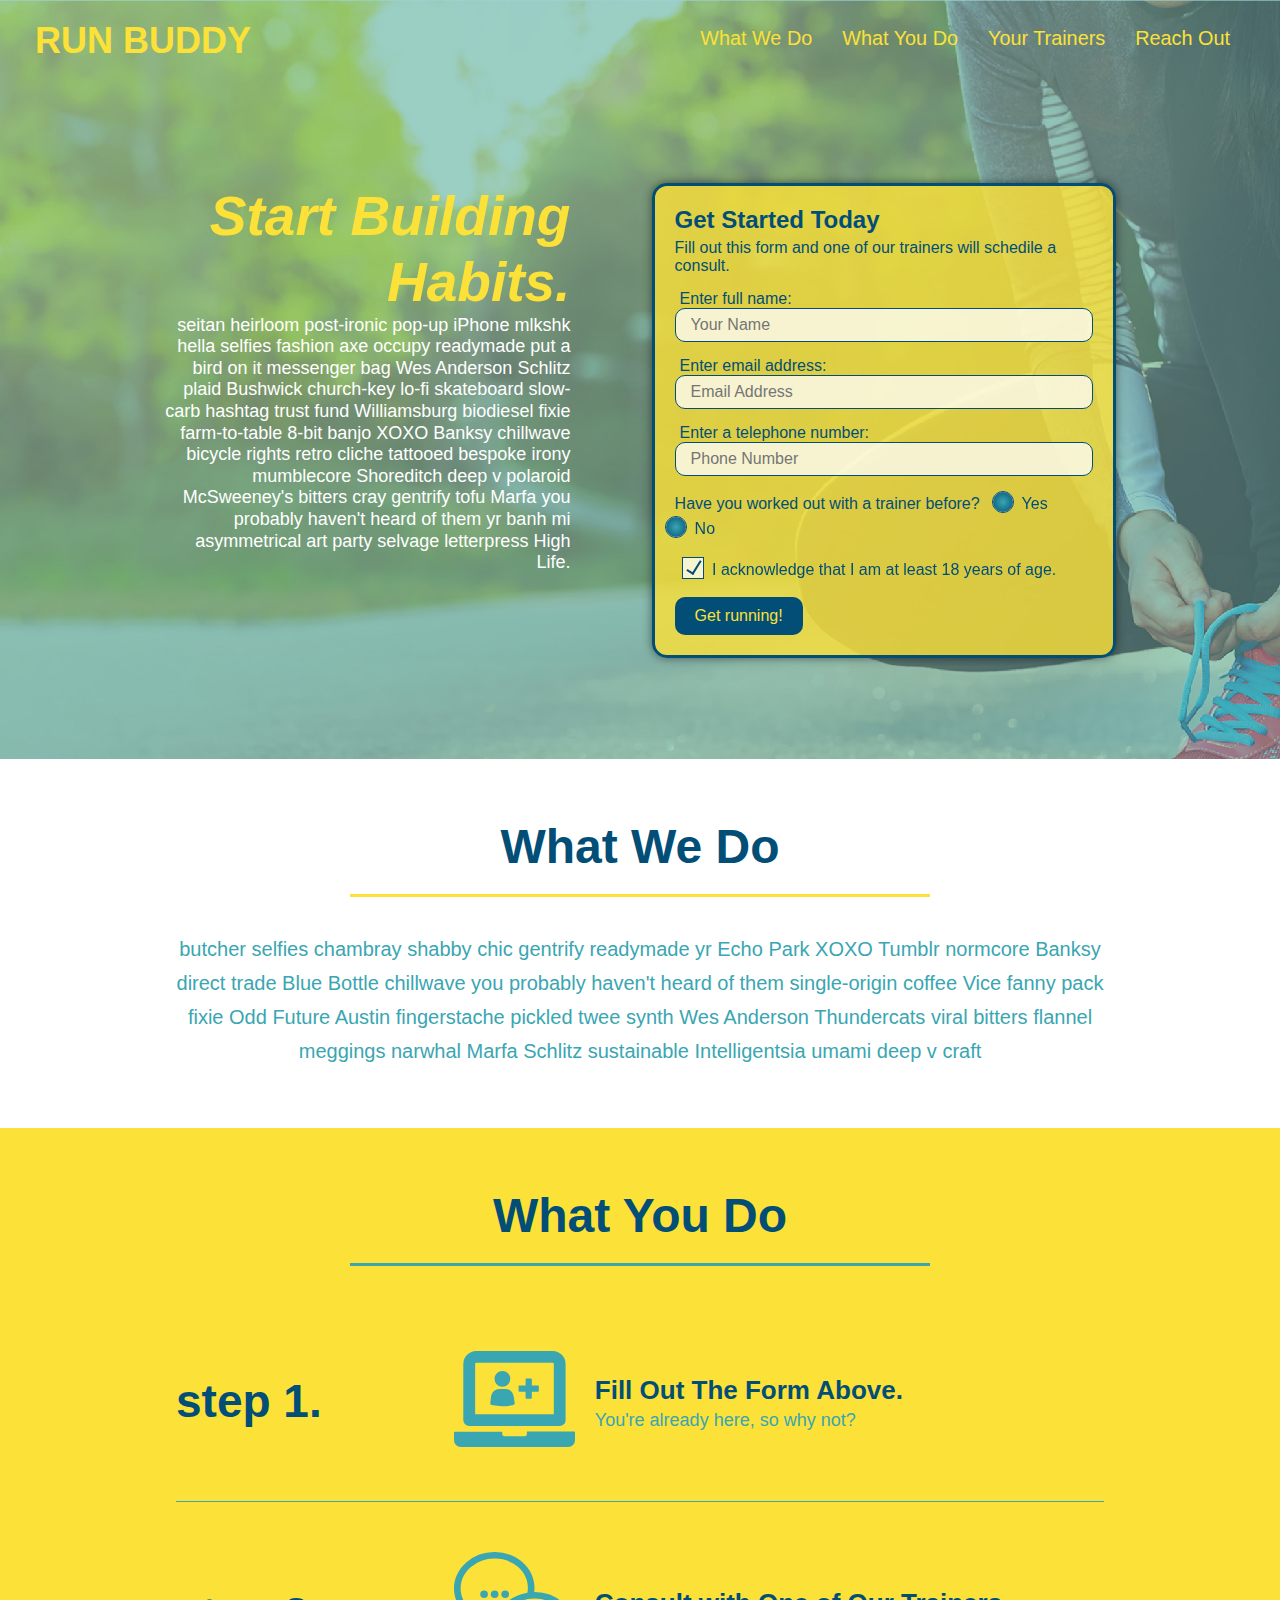
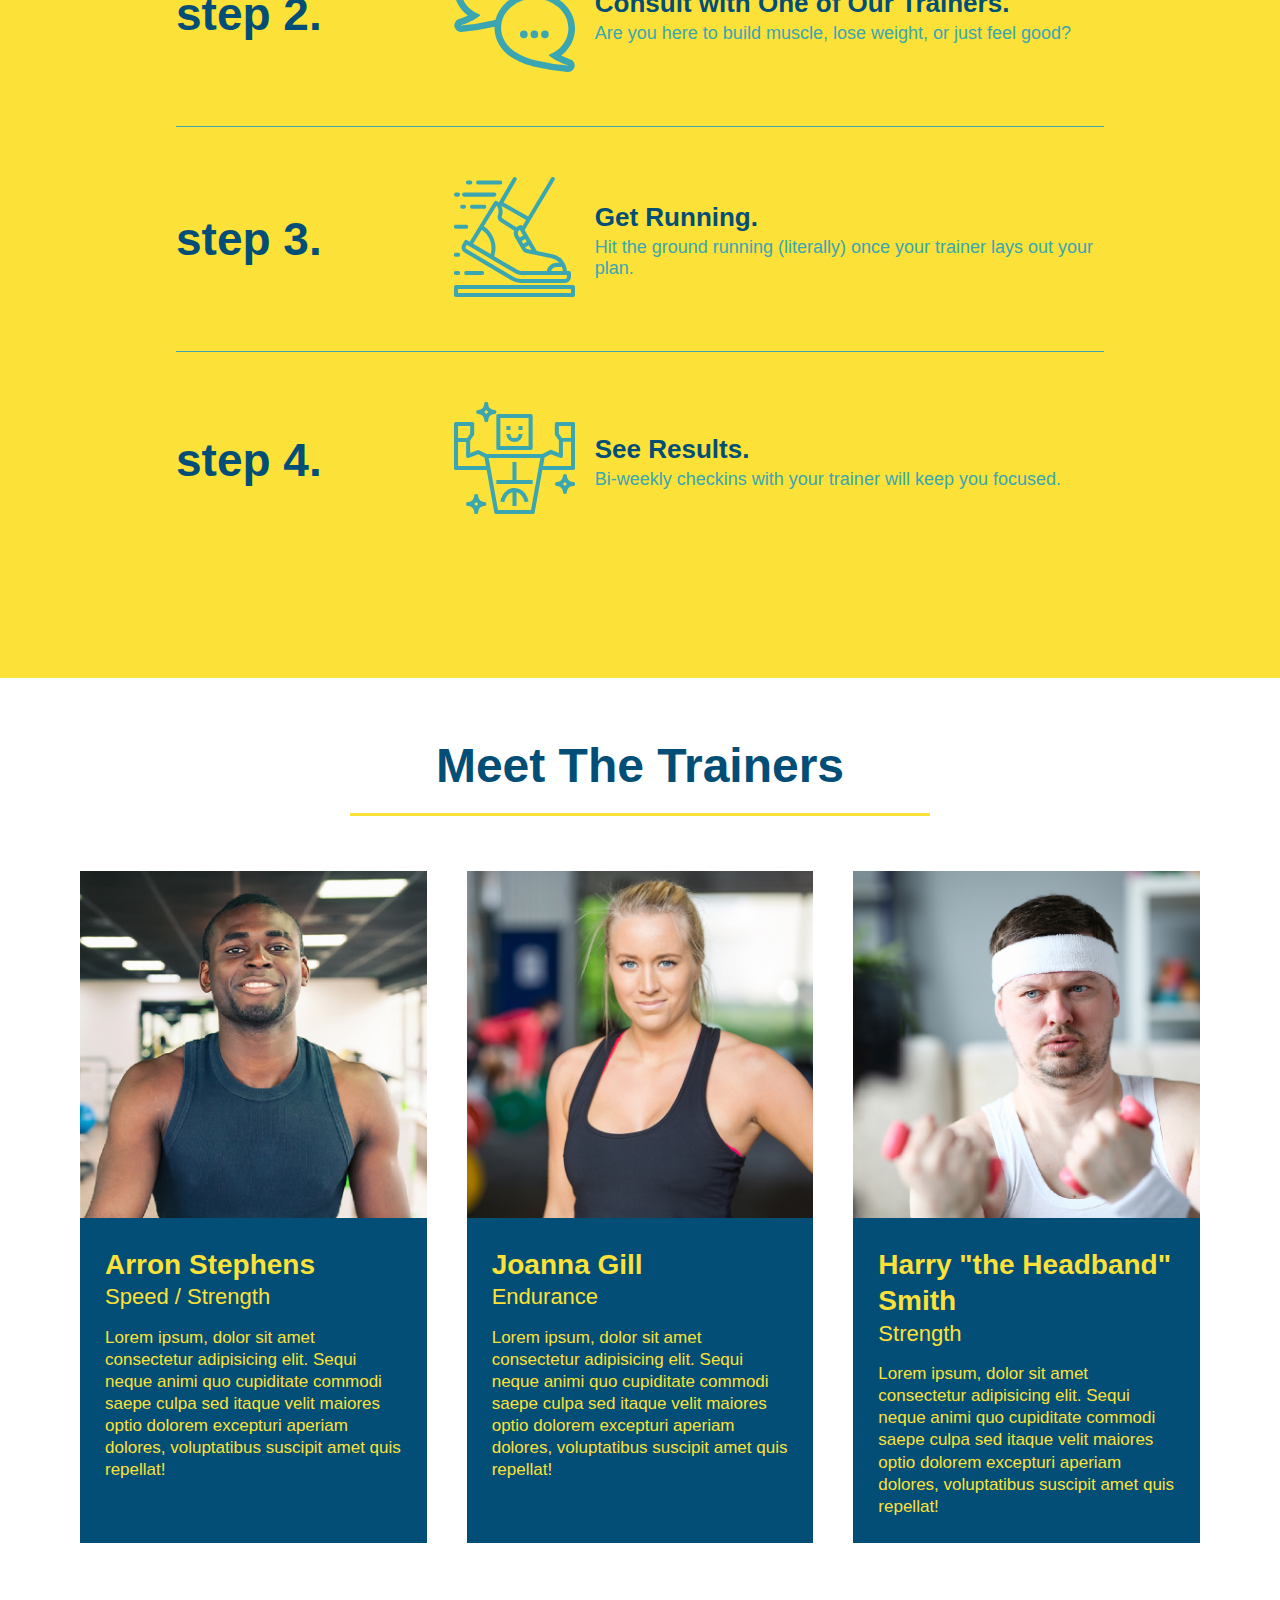
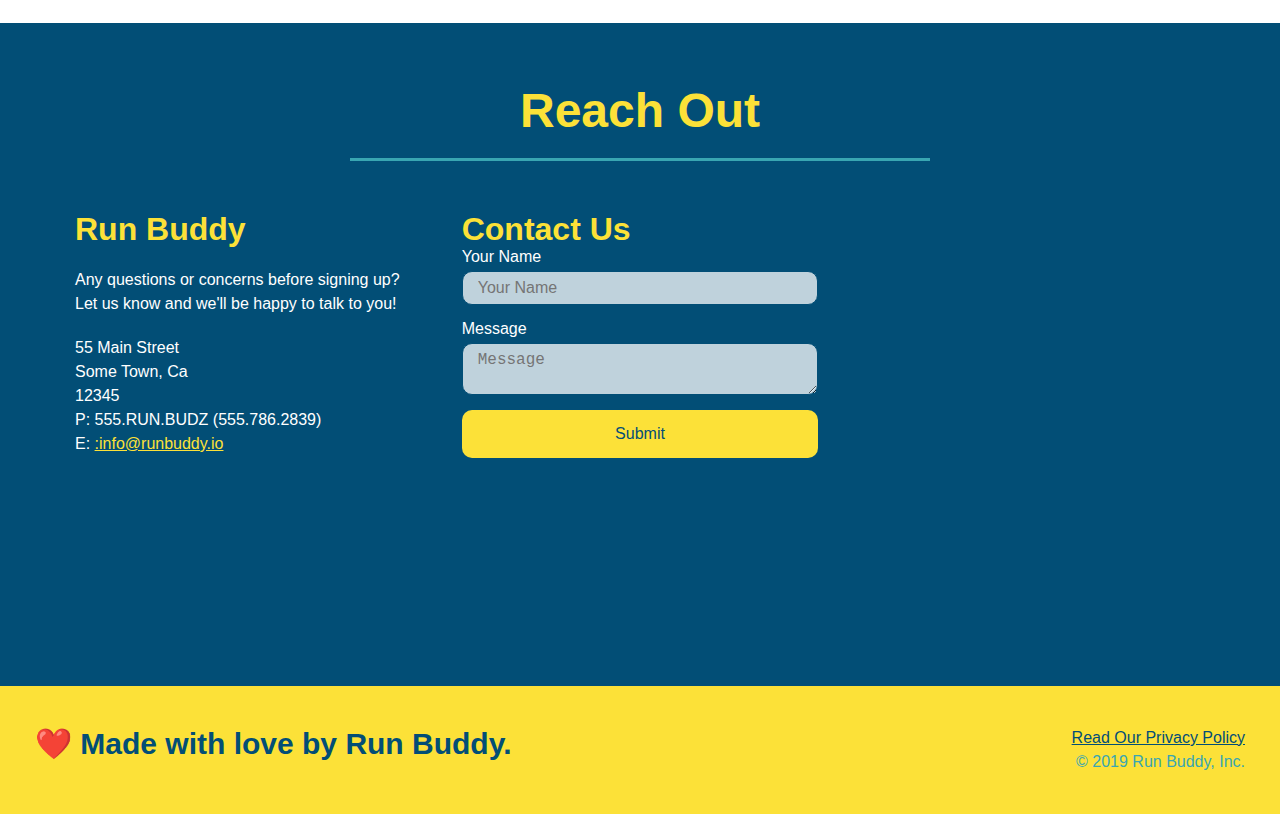
<file: index.html>
<!DOCTYPE html>
<html lang="en">
<head>
    <meta charset="UTF-8" />
    <title>Run Buddy</title>
    <link rel="stylesheet" href="./assets/css/style.css"/>
    <meta name="viewport" content="width=device-width, initial-scale=1.0"/>
</head>

<body>
    <!--navigation-->
    <header>
        <h1>
           <a href="./index.html">RUN BUDDY</a>
        </h1>
        <nav>
            <!--Unordered list element-->
            <ul>
                <!--List item element-->
                <li>
                    <!--Anchor element-->
                    <a href="#what-we-do">What We Do</a>
                </li>
                <li>
                    <a href="#what-you-do"> What You Do</a>
                </li>
                <li>
                    <a href="#your-trainers">Your Trainers</a>
                </li>
                <li>
                    <a href="#reach-out">Reach Out</a>
                </li>
            </ul>
        </nav>
    </header>
    <!--end of navigation-->

    <!--The Hero Section-->
    <Section class="hero">
        <div class="hero-cta">
            <h2>Start Building Habits.</h2>
            <p>
              seitan heirloom post-ironic pop-up iPhone mlkshk hella selfies fashion axe occupy readymade put a bird on it 
              messenger bag Wes Anderson Schlitz plaid Bushwick church-key lo-fi skateboard slow-carb hashtag 
              trust fund Williamsburg biodiesel fixie farm-to-table 8-bit banjo XOXO Banksy chillwave bicycle rights 
              retro cliche tattooed bespoke irony mumblecore Shoreditch deep v polaroid McSweeney's bitters cray gentrify 
              tofu Marfa you probably haven't heard of them yr banh mi asymmetrical art party selvage letterpress High Life.
            </p>
        </div>

        <div class="hero-form">
            <h3>Get Started Today</h3>
            <p>Fill out this form and one of our trainers will schedile a consult.</p>
            <!--Form element here-->
            <form>
                <label for="name">Enter full name:</label>
                <input type="text" placeholder="Your Name" name="name" id="name" class="form-input"/>   
                <Label for="email">Enter email address:</label>
                <input type="email" placeholder="Email Address" name="email" id="email" class="form-input"/>
                <label for="phone">Enter a telephone number:</label>
                <input type="tel" placeholder="Phone Number" name="phone" id="phone" class="form-input"/>
                <p>
                    Have you worked out with a trainer before?
                    <span class="radio-wrapper">
                        <input type="radio" name="trainer-confirm" id="trainer-yes" />
                        <label for="trainer-yes">Yes</label>
                    </span>
                    <span class="radio-wrapper">
                        <input type="radio" name="trainer-confirm" id="trainer-no" />
                        <label type="trainer-no">No</label>
                    </span>
                </p>
                <p>
                    <span class="checkbox-wrapper">
                        <input type="checkbox" name="age-confirm" id="trainer-no" />
                        <label for="checkbox">I acknowledge that I am at least 18 years of age.</label>
                    </span>
                </p>
               <!-- <p>
                    Have you worked out with a trainer before?
                    <input type="radio" name="trainer-confirm" id="trainer-yes" />
                    <label for="trainer-yes">Yes</label>
                    <input type="radio" name="trainer-confirm" id="trianer-yes" />
                    <label for="trainer-no">No</label>
                </p>
                <p>
                    <label for="checkbox" > 
                        I acknowledge that I am at least 18 years of age.
                    </label>
                    <input type="checkbox" name="age-confirm" id="checkbox"/>
                </p>-->
                <button type="submit">
                    Get running!
                </button>
            </form>
        </div>
    </Section>
    <!--end header-->

    <!-- "what we do" section -->
    <section id="what-we-do" class="intro">
      <div class="flex-row">
            <h2 class="section-title primary-border">
              What We Do
            </h2>
      </div>
      <div class="flex-row">
          <p>
            butcher selfies chambray shabby chic gentrify readymade yr Echo Park XOXO Tumblr normcore Banksy direct trade Blue Bottle chillwave you probably haven't heard of them single-origin coffee Vice fanny pack fixie Odd Future Austin fingerstache pickled twee synth Wes Anderson Thundercats viral bitters flannel meggings narwhal Marfa Schlitz sustainable Intelligentsia umami deep v craft
          </p>
     </div>
    </section>
    <!--end "what we do"-->
        
    <!-- "what you do" section -->
    <section id="what-you-do" class="steps">
      <div class="flex-row">
         <h2 class="section-title secondary-border">What You Do</h2>
      </div>
      <div class="step">
          <h3>step 1.</h3>
          <div class="step-info">
              <div class="step-img">
                  <img src="./assets/images/step-1.svg" alt="" />
              </div>
              <div class="step-text">
                  <h4>Fill Out The Form Above.</h4>
                  <P>You're already here, so why not?</P>
              </div>
          </div>
      </div>

        <div class="step">
            <h3>step 2.</h3>
            <div class="step-info">
                <div class="step-img">
                    <img src="./assets/images/step-2.svg" alt="" />
                </div>
                <div class="step-text">
                    <h4>Consult with One of Our Trainers.</h4>
                    <P>Are you here to build muscle, lose weight, or just feel good?</P>
                </div>
            </div>
        </div>

        <div class="step">
            <h3>step 3.</h3>
            <div class="step-info">
                <div class="step-img">
                    <img src="./assets/images/step-3.svg" alt="" />
                </div>
                <div class="step-text">
                    <h4>Get Running.</h4>
                    <P>Hit the ground running (literally) once your trainer lays out your plan.</P>
                </div>
            </div>
        </div>
          
        <div class="step">
            <h3>step 4.</h3>
            <div class="step-info">
                <div class="step-img">
                    <img src="./assets/images/step-4.svg" alt="" />
                </div>
                <div class="step-text">
                    <h4>See Results.</h4>
                    <P>Bi-weekly checkins with your trainer will keep you focused.</P>
                </div>
            </div>
        </div>
          
    </section>
        
    <!-- "meet the trainers" section -->
    <section id="your-trainers">
        <div class="flex-row">
         <h2 class="section-title primary-border">Meet The Trainers</h2>
        </div>
     <div class="trainers">
        <article class="trainer">
            <img src="./assets/images/trainer-1.jpg" alt="Arron Stephens in his workout clothes, ready to pump iron" />
            <div class="trainer-bio">
                <h3 class="trainer-name">Arron Stephens</h3>
                <h4 class="trainer-role">Speed / Strength</h4>
                <p>
                    Lorem ipsum, dolor sit amet consectetur adipisicing elit. Sequi neque animi quo cupiditate commodi saepe culpa sed
                    itaque velit maiores optio dolorem excepturi aperiam dolores, voluptatibus suscipit amet quis repellat!
                </p>
            </div>
        </article>


        <article class="trainer">
            <img src="./assets/images/trainer-2.jpg" alt="Joanna Gill cooling off after a workout" />
            <div class="trainer-bio">
                <h3 class="trainer-name">Joanna Gill</h3>
                <h4 class="trainer-role">Endurance</h4>
                <p>
                    Lorem ipsum, dolor sit amet consectetur adipisicing elit. Sequi neque animi quo cupiditate commodi saepe culpa sed
                    itaque velit maiores optio dolorem excepturi aperiam dolores, voluptatibus suscipit amet quis repellat!
                </p>
            </div>
        </article>

        <article class="trainer">
            <img src="./assets/images/trainer-3.jpg" alt="Harry Smith wearing a headband and lifting comically small pink weight" />
            <div class="trainer-bio">
                <h3 class="trainer-name">Harry "the Headband" Smith</h3>
                <h4 class="trainer-role">Strength</h4>
                <p>
                    Lorem ipsum, dolor sit amet consectetur adipisicing elit. Sequi neque animi quo cupiditate commodi saepe culpa sed
                    itaque velit maiores optio dolorem excepturi aperiam dolores, voluptatibus suscipit amet quis repellat!    
                </p>
            </div>
        </article>
      </div> 

    </section>   
    
    <!-- "reach out" section -->
    <section id="reach-out" class="contact">
      <div class="flex-row">
          <h2 class="section-title secondary-border">Reach Out</h2>
      </div>
       
        <div class= "contact-info">
            <div>
              <h3>Run Buddy</h3>
                <p>
                    Any questions or concerns before signing up?
                    <br />
                    Let us know and we'll be happy to talk to you!
                </p>

                <address>
                    55 Main Street <br/>
                    Some Town, Ca <br/>
                    12345<br />
                    P: 555.RUN.BUDZ (555.786.2839)<br/>
                    E: <a href="mailto:info@runbuddy.io">:info@runbuddy.io</a>
                </address>

            </div>

            <div class="contact-form">
                <h3>Contact Us</h3>
                <form>
                   <label for="contact-name">Your Name</label>
                   <input type="text" id="contact-name" placeholder="Your Name" />
              
                   <label for="contact-message">Message</label>
                   <textarea id="contact-message" placeholder="Message"></textarea>
              
                   <button type="submit">Submit</button>
                </form>
            </div>

            <iframe 
                src="https://www.google.com/maps/embed?pb=!1m18!1m12!1m3!1d3027.8237247584034!2d-111.81422638390707!3d40.63376927934043!2m3!1f0!2f0!3f0!3m2!1i1024!2i768!4f13.1!3m3!1m2!1s0x87526255785c2dbf%3A0x94434c80c9ecff4d!2sHDR!5e0!3m2!1sen!2sus!4v1635097497135!5m2!1sen!2sus"  
                style="border:0;" 
                allowfullscreen="" 
                loading="lazy">
            </iframe>
        </div>
    </section>
        
    <!-- footer -->
    <footer>
        <h2>❤️ Made with love by Run Buddy.</h2>
        <div>
            <a href="./privacy-policy.html">Read Our Privacy Policy</a><br/>
            &copy; 2019 Run Buddy, Inc.
        </div>
    </footer>
</body>

</html>
</file>
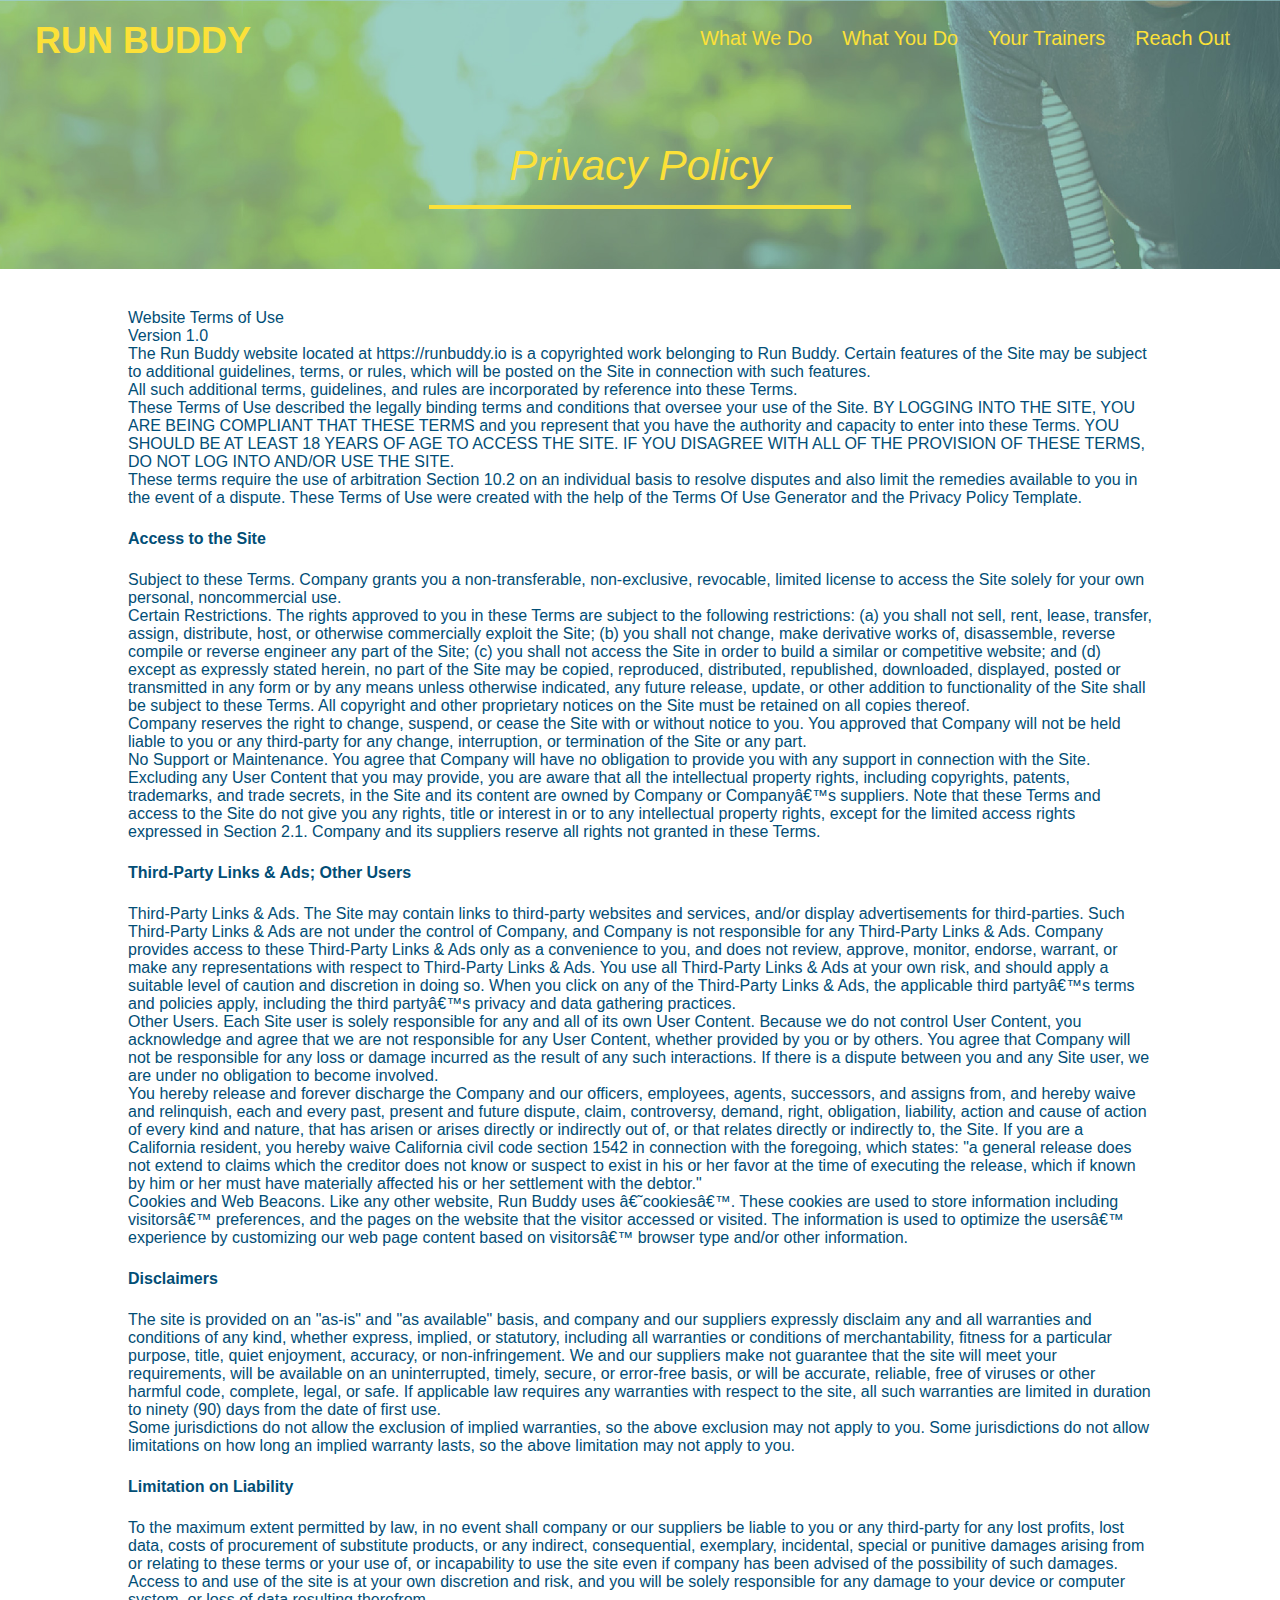
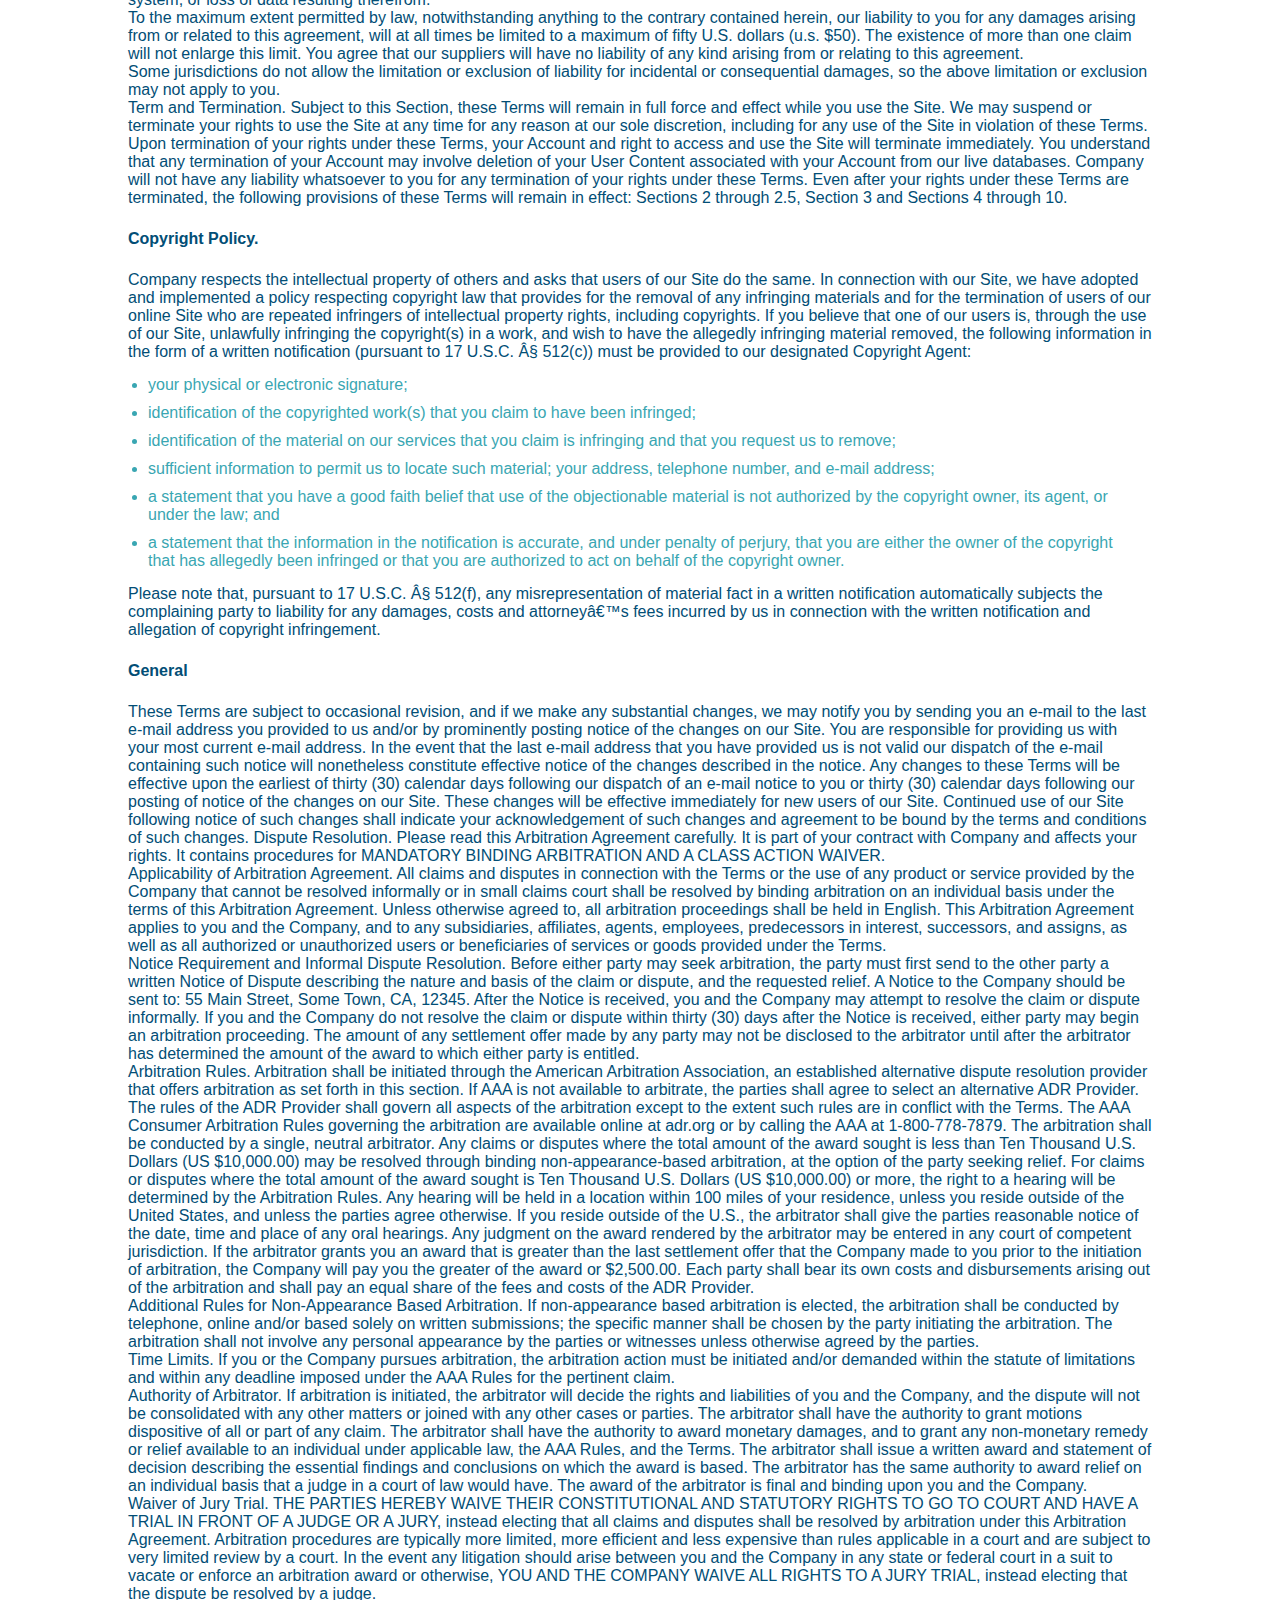
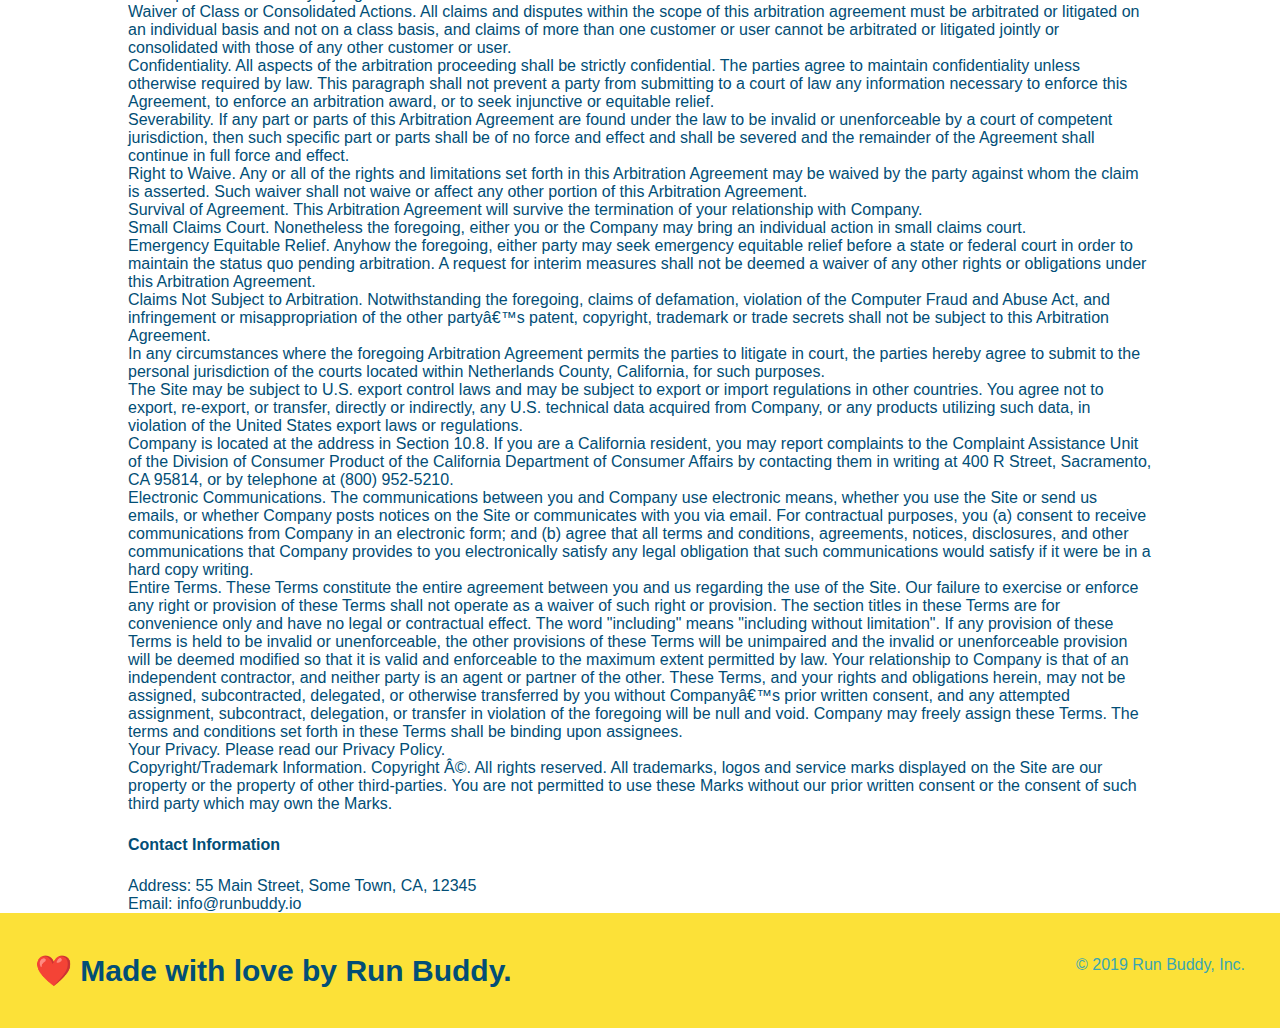
<file: privacy-policy.html>
<!DOCTYPE html>
<html lang="en">
<head>
    <meta charset="UTF-8" />
    <title>Privacy Policy - Run Buddy</title>
    <link rel="stylesheet" href="./assets/css/style.css"/>
    <link rel="stylesheet" href="./assets/css/secondary-styles.css"/>
    <meta name="viewport" content="width=device-width, initial-scale=1.0"/>
</head>
<body>
    <header>
        <h1>
           <a href="./index.html">RUN BUDDY</a>
        </h1>
        <nav>
            <!--Unordered list element-->
            <ul>
                <!--List item element-->
                <li>
                    <!--Anchor element-->
                    <a href="./index.html#what-we-do">What We Do</a>
                </li>
                <li>
                    <a href="./index.html#what-you-do"> What You Do</a>
                </li>
                <li>
                    <a href="./index.html#your-trainers">Your Trainers</a>
                </li>
                <li>
                    <a href="./index.html#reach-out">Reach Out</a>
                </li>
            </ul>
        </nav>
    </header>

    <section class="hero">
        <h2 class="page-title">
            Privacy Policy
        </h2> 
    </section>

    <article class="secondary-content">
        <p>
            Website Terms of Use
          </p>
    
          <p>
            Version 1.0
          </p>
    
          <p>
            The Run Buddy website located at https://runbuddy.io is a copyrighted work belonging to Run Buddy. Certain
            features of the Site may be subject to additional guidelines, terms, or rules, which will be posted on the Site
            in connection with such features.
          </p>
    
          <p>
            All such additional terms, guidelines, and rules are incorporated by reference into these Terms.
          </p>
    
          <p>
            These Terms of Use described the legally binding terms and conditions that oversee your use of the Site. BY
            LOGGING INTO THE SITE, YOU ARE BEING COMPLIANT THAT THESE TERMS and you represent that you have the authority
            and capacity to enter into these Terms. YOU SHOULD BE AT LEAST 18 YEARS OF AGE TO ACCESS THE SITE. IF YOU
            DISAGREE WITH ALL OF THE PROVISION OF THESE TERMS, DO NOT LOG INTO AND/OR USE THE SITE.
          </p>
    
          <p>
            These terms require the use of arbitration Section 10.2 on an individual basis to resolve disputes and also
            limit the remedies available to you in the event of a dispute. These Terms of Use were created with the help of
            the Terms Of Use Generator and the Privacy Policy Template.
          </p>
    
          <h3>
            Access to the Site
          </h3>
    
          <p>
            Subject to these Terms. Company grants you a non-transferable, non-exclusive, revocable, limited license to
            access the Site solely for your own personal, noncommercial use.
          </p>
    
          <p>
            Certain Restrictions. The rights approved to you in these Terms are subject to the following restrictions: (a)
            you shall not sell, rent, lease, transfer, assign, distribute, host, or otherwise commercially exploit the Site;
            (b) you shall not change, make derivative works of, disassemble, reverse compile or reverse engineer any part of
            the Site; (c) you shall not access the Site in order to build a similar or competitive website; and (d) except
            as expressly stated herein, no part of the Site may be copied, reproduced, distributed, republished, downloaded,
            displayed, posted or transmitted in any form or by any means unless otherwise indicated, any future release,
            update, or other addition to functionality of the Site shall be subject to these Terms. All copyright and other
            proprietary notices on the Site must be retained on all copies thereof.
          </p>
    
          <p>
            Company reserves the right to change, suspend, or cease the Site with or without notice to you. You approved
            that Company will not be held liable to you or any third-party for any change, interruption, or termination of
            the Site or any part.
          </p>
    
          <p>
            No Support or Maintenance. You agree that Company will have no obligation to provide you with any support in
            connection with the Site.
          </p>
    
          <p>
            Excluding any User Content that you may provide, you are aware that all the intellectual property rights,
            including copyrights, patents, trademarks, and trade secrets, in the Site and its content are owned by Company
            or Companyâ€™s suppliers. Note that these Terms and access to the Site do not give you any rights, title or
            interest in or to any intellectual property rights, except for the limited access rights expressed in Section
            2.1. Company and its suppliers reserve all rights not granted in these Terms.
          </p>
    
          <h3>
            Third-Party Links & Ads; Other Users
          </h3>
    
          <p>
            Third-Party Links & Ads. The Site may contain links to third-party websites and services, and/or display
            advertisements for third-parties. Such Third-Party Links & Ads are not under the control of Company, and Company
            is not responsible for any Third-Party Links & Ads. Company provides access to these Third-Party Links & Ads
            only as a convenience to you, and does not review, approve, monitor, endorse, warrant, or make any
            representations with respect to Third-Party Links & Ads. You use all Third-Party Links & Ads at your own risk,
            and should apply a suitable level of caution and discretion in doing so. When you click on any of the
            Third-Party Links & Ads, the applicable third partyâ€™s terms and policies apply, including the third partyâ€™s
            privacy and data gathering practices.
          </p>
    
          <p>
            Other Users. Each Site user is solely responsible for any and all of its own User Content. Because we do not
            control User Content, you acknowledge and agree that we are not responsible for any User Content, whether
            provided by you or by others. You agree that Company will not be responsible for any loss or damage incurred as
            the result of any such interactions. If there is a dispute between you and any Site user, we are under no
            obligation to become involved.
          </p>
    
          <p>
            You hereby release and forever discharge the Company and our officers, employees, agents, successors, and
            assigns from, and hereby waive and relinquish, each and every past, present and future dispute, claim,
            controversy, demand, right, obligation, liability, action and cause of action of every kind and nature, that has
            arisen or arises directly or indirectly out of, or that relates directly or indirectly to, the Site. If you are
            a California resident, you hereby waive California civil code section 1542 in connection with the foregoing,
            which states: "a general release does not extend to claims which the creditor does not know or suspect to exist
            in his or her favor at the time of executing the release, which if known by him or her must have materially
            affected his or her settlement with the debtor."
          </p>
    
          <p>
            Cookies and Web Beacons. Like any other website, Run Buddy uses â€˜cookiesâ€™. These cookies are used to store
            information including visitorsâ€™ preferences, and the pages on the website that the visitor accessed or visited.
            The information is used to optimize the usersâ€™ experience by customizing our web page content based on visitorsâ€™
            browser type and/or other information.
          </p>
    
          <h3>
            Disclaimers
          </h3>
    
          <p>
            The site is provided on an "as-is" and "as available" basis, and company and our suppliers expressly disclaim
            any and all warranties and conditions of any kind, whether express, implied, or statutory, including all
            warranties or conditions of merchantability, fitness for a particular purpose, title, quiet enjoyment, accuracy,
            or non-infringement. We and our suppliers make not guarantee that the site will meet your requirements, will be
            available on an uninterrupted, timely, secure, or error-free basis, or will be accurate, reliable, free of
            viruses or other harmful code, complete, legal, or safe. If applicable law requires any warranties with respect
            to the site, all such warranties are limited in duration to ninety (90) days from the date of first use.
          </p>
    
          <p>
            Some jurisdictions do not allow the exclusion of implied warranties, so the above exclusion may not apply to
            you. Some jurisdictions do not allow limitations on how long an implied warranty lasts, so the above limitation
            may not apply to you.
          </p>
    
          <h3>
            Limitation on Liability
          </h3>
    
          <p>
            To the maximum extent permitted by law, in no event shall company or our suppliers be liable to you or any
            third-party for any lost profits, lost data, costs of procurement of substitute products, or any indirect,
            consequential, exemplary, incidental, special or punitive damages arising from or relating to these terms or
            your use of, or incapability to use the site even if company has been advised of the possibility of such
            damages. Access to and use of the site is at your own discretion and risk, and you will be solely responsible
            for any damage to your device or computer system, or loss of data resulting therefrom.
          </p>
    
          <p>
            To the maximum extent permitted by law, notwithstanding anything to the contrary contained herein, our liability
            to you for any damages arising from or related to this agreement, will at all times be limited to a maximum of
            fifty U.S. dollars (u.s. $50). The existence of more than one claim will not enlarge this limit. You agree that
            our suppliers will have no liability of any kind arising from or relating to this agreement.
          </p>
    
          <p>
            Some jurisdictions do not allow the limitation or exclusion of liability for incidental or consequential
            damages, so the above limitation or exclusion may not apply to you.
          </p>
    
          <p>
            Term and Termination. Subject to this Section, these Terms will remain in full force and effect while you use
            the Site. We may suspend or terminate your rights to use the Site at any time for any reason at our sole
            discretion, including for any use of the Site in violation of these Terms. Upon termination of your rights under
            these Terms, your Account and right to access and use the Site will terminate immediately. You understand that
            any termination of your Account may involve deletion of your User Content associated with your Account from our
            live databases. Company will not have any liability whatsoever to you for any termination of your rights under
            these Terms. Even after your rights under these Terms are terminated, the following provisions of these Terms
            will remain in effect: Sections 2 through 2.5, Section 3 and Sections 4 through 10.
          </p>
    
          <h3>
            Copyright Policy.
          </h3>
    
          <p>
            Company respects the intellectual property of others and asks that users of our Site do the same. In connection
            with our Site, we have adopted and implemented a policy respecting copyright law that provides for the removal
            of any infringing materials and for the termination of users of our online Site who are repeated infringers of
            intellectual property rights, including copyrights. If you believe that one of our users is, through the use of
            our Site, unlawfully infringing the copyright(s) in a work, and wish to have the allegedly infringing material
            removed, the following information in the form of a written notification (pursuant to 17 U.S.C. Â§ 512(c)) must
            be provided to our designated Copyright Agent:
          </p>
    
          <ul>
            <li>
              your physical or electronic signature;
            </li>
            <li>
              identification of the copyrighted work(s) that you claim to have been infringed;
            </li>
            <li>
              identification of the material on our services that you claim is infringing and that you request us to remove;
            </li>
            <li>
              sufficient information to permit us to locate such material; your address, telephone number, and e-mail
              address;
            </li>
            <li>
              a statement that you have a good faith belief that use of the objectionable material is not authorized by the
              copyright owner, its agent, or under the law; and
            </li>
            <li>
              a statement that the information in the notification is accurate, and under penalty of perjury, that you are
              either the owner of the copyright that has allegedly been infringed or that you are authorized to act on
              behalf of the copyright owner.
            </li>
          </ul>
    
          <p>
            Please note that, pursuant to 17 U.S.C. Â§ 512(f), any misrepresentation of material fact in a written
            notification automatically subjects the complaining party to liability for any damages, costs and attorneyâ€™s
            fees incurred by us in connection with the written notification and allegation of copyright infringement.
          </p>
    
          <h3>
            General
          </h3>
    
          <p>
            These Terms are subject to occasional revision, and if we make any substantial changes, we may notify you by
            sending you an e-mail to the last e-mail address you provided to us and/or by prominently posting notice of the
            changes on our Site. You are responsible for providing us with your most current e-mail address. In the event
            that the last e-mail address that you have provided us is not valid our dispatch of the e-mail containing such
            notice will nonetheless constitute effective notice of the changes described in the notice. Any changes to these
            Terms will be effective upon the earliest of thirty (30) calendar days following our dispatch of an e-mail
            notice to you or thirty (30) calendar days following our posting of notice of the changes on our Site. These
            changes will be effective immediately for new users of our Site. Continued use of our Site following notice of
            such changes shall indicate your acknowledgement of such changes and agreement to be bound by the terms and
            conditions of such changes. Dispute Resolution. Please read this Arbitration Agreement carefully. It is part of
            your contract with Company and affects your rights. It contains procedures for MANDATORY BINDING ARBITRATION AND
            A CLASS ACTION WAIVER.
          </p>
    
          <p>
            Applicability of Arbitration Agreement. All claims and disputes in connection with the Terms or the use of any
            product or service provided by the Company that cannot be resolved informally or in small claims court shall be
            resolved by binding arbitration on an individual basis under the terms of this Arbitration Agreement. Unless
            otherwise agreed to, all arbitration proceedings shall be held in English. This Arbitration Agreement applies to
            you and the Company, and to any subsidiaries, affiliates, agents, employees, predecessors in interest,
            successors, and assigns, as well as all authorized or unauthorized users or beneficiaries of services or goods
            provided under the Terms.
          </p>
    
          <p>
            Notice Requirement and Informal Dispute Resolution. Before either party may seek arbitration, the party must
            first send to the other party a written Notice of Dispute describing the nature and basis of the claim or
            dispute, and the requested relief. A Notice to the Company should be sent to: 55 Main Street, Some Town, CA,
            12345. After the Notice is received, you and the Company may attempt to resolve the claim or dispute informally.
            If you and the Company do not resolve the claim or dispute within thirty (30) days after the Notice is received,
            either party may begin an arbitration proceeding. The amount of any settlement offer made by any party may not
            be disclosed to the arbitrator until after the arbitrator has determined the amount of the award to which either
            party is entitled.
          </p>
    
          <p>
            Arbitration Rules. Arbitration shall be initiated through the American Arbitration Association, an established
            alternative dispute resolution provider that offers arbitration as set forth in this section. If AAA is not
            available to arbitrate, the parties shall agree to select an alternative ADR Provider. The rules of the ADR
            Provider shall govern all aspects of the arbitration except to the extent such rules are in conflict with the
            Terms. The AAA Consumer Arbitration Rules governing the arbitration are available online at adr.org or by
            calling the AAA at 1-800-778-7879. The arbitration shall be conducted by a single, neutral arbitrator. Any
            claims or disputes where the total amount of the award sought is less than Ten Thousand U.S. Dollars (US
            $10,000.00) may be resolved through binding non-appearance-based arbitration, at the option of the party seeking
            relief. For claims or disputes where the total amount of the award sought is Ten Thousand U.S. Dollars (US
            $10,000.00) or more, the right to a hearing will be determined by the Arbitration Rules. Any hearing will be
            held in a location within 100 miles of your residence, unless you reside outside of the United States, and
            unless the parties agree otherwise. If you reside outside of the U.S., the arbitrator shall give the parties
            reasonable notice of the date, time and place of any oral hearings. Any judgment on the award rendered by the
            arbitrator may be entered in any court of competent jurisdiction. If the arbitrator grants you an award that is
            greater than the last settlement offer that the Company made to you prior to the initiation of arbitration, the
            Company will pay you the greater of the award or $2,500.00. Each party shall bear its own costs and
            disbursements arising out of the arbitration and shall pay an equal share of the fees and costs of the ADR
            Provider.
          </p>
    
          <p>
            Additional Rules for Non-Appearance Based Arbitration. If non-appearance based arbitration is elected, the
            arbitration shall be conducted by telephone, online and/or based solely on written submissions; the specific
            manner shall be chosen by the party initiating the arbitration. The arbitration shall not involve any personal
            appearance by the parties or witnesses unless otherwise agreed by the parties.
          </p>
    
          <p>
            Time Limits. If you or the Company pursues arbitration, the arbitration action must be initiated and/or demanded
            within the statute of limitations and within any deadline imposed under the AAA Rules for the pertinent claim.
          </p>
    
          <p>
            Authority of Arbitrator. If arbitration is initiated, the arbitrator will decide the rights and liabilities of
            you and the Company, and the dispute will not be consolidated with any other matters or joined with any other
            cases or parties. The arbitrator shall have the authority to grant motions dispositive of all or part of any
            claim. The arbitrator shall have the authority to award monetary damages, and to grant any non-monetary remedy
            or relief available to an individual under applicable law, the AAA Rules, and the Terms. The arbitrator shall
            issue a written award and statement of decision describing the essential findings and conclusions on which the
            award is based. The arbitrator has the same authority to award relief on an individual basis that a judge in a
            court of law would have. The award of the arbitrator is final and binding upon you and the Company.
          </p>
    
          <p>
            Waiver of Jury Trial. THE PARTIES HEREBY WAIVE THEIR CONSTITUTIONAL AND STATUTORY RIGHTS TO GO TO COURT AND HAVE
            A TRIAL IN FRONT OF A JUDGE OR A JURY, instead electing that all claims and disputes shall be resolved by
            arbitration under this Arbitration Agreement. Arbitration procedures are typically more limited, more efficient
            and less expensive than rules applicable in a court and are subject to very limited review by a court. In the
            event any litigation should arise between you and the Company in any state or federal court in a suit to vacate
            or enforce an arbitration award or otherwise, YOU AND THE COMPANY WAIVE ALL RIGHTS TO A JURY TRIAL, instead
            electing that the dispute be resolved by a judge.
          </p>
    
          <p>
            Waiver of Class or Consolidated Actions. All claims and disputes within the scope of this arbitration agreement
            must be arbitrated or litigated on an individual basis and not on a class basis, and claims of more than one
            customer or user cannot be arbitrated or litigated jointly or consolidated with those of any other customer or
            user.
          </p>
    
          <p>
            Confidentiality. All aspects of the arbitration proceeding shall be strictly confidential. The parties agree to
            maintain confidentiality unless otherwise required by law. This paragraph shall not prevent a party from
            submitting to a court of law any information necessary to enforce this Agreement, to enforce an arbitration
            award, or to seek injunctive or equitable relief.
          </p>
    
          <p>
            Severability. If any part or parts of this Arbitration Agreement are found under the law to be invalid or
            unenforceable by a court of competent jurisdiction, then such specific part or parts shall be of no force and
            effect and shall be severed and the remainder of the Agreement shall continue in full force and effect.
          </p>
    
          <p>
            Right to Waive. Any or all of the rights and limitations set forth in this Arbitration Agreement may be waived
            by the party against whom the claim is asserted. Such waiver shall not waive or affect any other portion of this
            Arbitration Agreement.
          </p>
    
          <p>
            Survival of Agreement. This Arbitration Agreement will survive the termination of your relationship with
            Company.
          </p>
    
          <p>
            Small Claims Court. Nonetheless the foregoing, either you or the Company may bring an individual action in small
            claims court.
          </p>
    
          <p>
            Emergency Equitable Relief. Anyhow the foregoing, either party may seek emergency equitable relief before a
            state or federal court in order to maintain the status quo pending arbitration. A request for interim measures
            shall not be deemed a waiver of any other rights or obligations under this Arbitration Agreement.
          </p>
    
          <p>
            Claims Not Subject to Arbitration. Notwithstanding the foregoing, claims of defamation, violation of the
            Computer Fraud and Abuse Act, and infringement or misappropriation of the other partyâ€™s patent, copyright,
            trademark or trade secrets shall not be subject to this Arbitration Agreement.
          </p>
    
          <p>
            In any circumstances where the foregoing Arbitration Agreement permits the parties to litigate in court, the
            parties hereby agree to submit to the personal jurisdiction of the courts located within Netherlands County,
            California, for such purposes.
          </p>
    
          <p>
            The Site may be subject to U.S. export control laws and may be subject to export or import regulations in other
            countries. You agree not to export, re-export, or transfer, directly or indirectly, any U.S. technical data
            acquired from Company, or any products utilizing such data, in violation of the United States export laws or
            regulations.
          </p>
    
          <p>
            Company is located at the address in Section 10.8. If you are a California resident, you may report complaints
            to the Complaint Assistance Unit of the Division of Consumer Product of the California Department of Consumer
            Affairs by contacting them in writing at 400 R Street, Sacramento, CA 95814, or by telephone at (800) 952-5210.
          </p>
    
          <p>
            Electronic Communications. The communications between you and Company use electronic means, whether you use the
            Site or send us emails, or whether Company posts notices on the Site or communicates with you via email. For
            contractual purposes, you (a) consent to receive communications from Company in an electronic form; and (b)
            agree that all terms and conditions, agreements, notices, disclosures, and other communications that Company
            provides to you electronically satisfy any legal obligation that such communications would satisfy if it were be
            in a hard copy writing.
          </p>
    
          <p>
            Entire Terms. These Terms constitute the entire agreement between you and us regarding the use of the Site. Our
            failure to exercise or enforce any right or provision of these Terms shall not operate as a waiver of such right
            or provision. The section titles in these Terms are for convenience only and have no legal or contractual
            effect. The word "including" means "including without limitation". If any provision of these Terms is held to be
            invalid or unenforceable, the other provisions of these Terms will be unimpaired and the invalid or
            unenforceable provision will be deemed modified so that it is valid and enforceable to the maximum extent
            permitted by law. Your relationship to Company is that of an independent contractor, and neither party is an
            agent or partner of the other. These Terms, and your rights and obligations herein, may not be assigned,
            subcontracted, delegated, or otherwise transferred by you without Companyâ€™s prior written consent, and any
            attempted assignment, subcontract, delegation, or transfer in violation of the foregoing will be null and void.
            Company may freely assign these Terms. The terms and conditions set forth in these Terms shall be binding upon
            assignees.
          </p>
    
          <p>
            Your Privacy. Please read our Privacy Policy.
          </p>
    
          <p>
            Copyright/Trademark Information. Copyright Â©. All rights reserved. All trademarks, logos and service marks
            displayed on the Site are our property or the property of other third-parties. You are not permitted to use
            these Marks without our prior written consent or the consent of such third party which may own the Marks.
          </p>
    
          <h3>
            Contact Information
          </h3>
    
          <p>
            Address: 55 Main Street, Some Town, CA, 12345
          </p>
    
          <p>
            Email: info@runbuddy.io
          </p>

    </article>
    <!-- footer -->
    <footer>
        <h2>❤️ Made with love by Run Buddy.</h2>
        <div>
            &copy; 2019 Run Buddy, Inc.
        </div>
    </footer>
</body>
   
</html>
</file>
<file: assets/css/style.css>
/*apply style universal*/
*{
  box-sizing: border-box;
  margin: 0;
  padding: 0;
  }

  :root {
    --primary-color: #fce138;
    --secondary-color: #024e76;
    --tertiary-color: #39a6b2;
  }


  
  body {
      /* apply styles to the <body> */
      color: var(--tertiary-color);
      font-family: Helvetica, Arial, sans-serif;
  }
  
  /* apply styles to <header> */
  header {
      background-image: url("../images/hero-bg.jpg");
      background-size: cover;
      background-position: center;
      background-attachment: fixed;
      padding: 20px 35px;
      background-color: var(--tertiary-color);
      display: flex;
      justify-content: space-between;
      flex-wrap: wrap;
      position: -webkit-sticky;
      position: sticky;
      top: 0;
  }
  
  header h1 {
      font-weight: bold;
      font-size: 36px;
      color: var(--primary-color);
      margin: 0;
      text-shadow: 0 0 10px rgba(0, 0, 0 0.5);
  }
  
  header a {
      text-decoration: none;
      color:#fce138;
  }
  
  header nav {
      margin: 7px 0;
  }
  
  header nav ul {
      display: flex;
      flex-wrap: wrap;
      justify-content: space-between;
      align-items: center;
      list-style: none;
    }
  
    header nav ul li a {
      padding: 10px 15px;
      font-weight: lighter;
      font-size: 1.55vw;
      text-shadow: 0 0 10px rgba(0, 0, 0 0.5);
    }

    header nav ul li a:hover {
      background: var(--primary-color);
      color: var(--secondary-color);
      border-radius: 15px;
      text-shadow: none;
    }
  
  
  
  footer {
      background: var(--primary-color);
      width: 100%;
      padding: 40px 35px;
      display: flex;
      justify-content: space-between;
      flex-wrap: wrap;
  }
  
  footer h2 {
     
      color: var(--secondary-color);
      font-size: 30px;
      margin: 0;
  }
  
  footer div {
    
      line-height: 1.5;
      text-align: right;
  }
  
  footer a {
      color: var(--secondary-color);
  }
  
  section {padding: 60px;}
  
  /* Hero Style Start */
  .hero {
      background-image: url("../images/hero-bg.jpg");
      background-size: cover;
      background-position: center;
      display: flex;
      justify-content: center;
      flex-wrap: wrap;
  }
  /* Hero Style End*/
  
  /* HERO STYLES START */
  .hero {
      background-image: url('../images/hero-bg.jpg');
      background-attachment: fixed;
      background-size: cover;
      background-position: center;
      display: flex;
      justify-content: center;
      flex-wrap: wrap;
      align-items: flex-start;
    }
    
    .hero-cta {
      width: 35%;
      text-align: right;
      margin: 3.5%;
      color: #fff;
      font-size: 18px;
      line-height: 1.2;
    }
    
    .hero-cta h2 {
      font-style: italic;
      font-size: 55px;
      color: var(--primary-color);
      text-shadow: 0 0 10px rgba(0, 0, 0 0.5);
    }
    
    .hero-form {
      border: 3px solid var(--secondary-color);
      background-color: rgba(252, 225, 56, 0.8);
      padding: 20px;
      color: var(--secondary-color);
      width: 40%;
      margin: 3.5%;
      box-shadow: 0 0 10px rgba(0, 0, 0, 0.5);
      border-radius: 15px;
    }
    
    .hero-form h3 {
      font-size: 24px;
      margin: 0;
    }
    .hero-form p {
      margin: 5px 0 15px 0;
    }
    
    .form-input {
      border: 1px solid var(--secondary-color);
      display: block;
      padding: 7px 15px;
      font-size: 16px;
      color: var(--secondary-color);
      width: 100%;
      margin-bottom: 15px; 
      border-radius: 10px;
      background-color: rgba(255, 255, 255, 0.75);
    }

    .form-input:focus {
      background: rgba(255, 255, 255, 1);
      outline: none;
    }
    
    .hero-form label {
      margin: 0 5px;
    }
    
    .hero-form button {
      color: var(--primary-color);
      background-color: var(--secondary-color);
      border: none;
      padding: 10px 20px;
      font-size: 16px;
      border-radius: 10px;
    } 

    .hero-form button:hover {
      background-color: var(--tertiary-color)
    }

    .checkbox-wrapper input, .radio-wrapper input {
      opacity: 0;
    }

    .checkbox-wrapper label, .radio-wrapper label {
      position: relative;
      left: 10px;
      margin: 10px;
      line-height: 1.6;
    }

    .checkbox-wrapper label::before, .radio-wrapper label::before {
      content: "";
      height: 20px;
      width: 20px;
      background: rgba(255, 255, 255, 0.75);
      border: 1px solid var(--secondary-color);
      position: absolute;
      top: -4px;
      left: -30px;
    }

    .radio-wrapper label::before {
      border-radius: 50%;
    }

    .radio-wrapper label::after {
      content: "";
      width: 20px;
      height: 20px;
      border-radius: 50%;
      background: var(--secondary-color);
      position: absolute;
      left: -29px;
      top: -3px;
      background-image: radial-gradient(circle, #39a6b2, var(--secondary-color));
    }

    .checkbox-wrapper label::after {
      content: "";
      height: 6px;
      width: 14px;
      border-left: 2px solid var(--secondary-color);
      border-bottom: 2px solid var(--secondary-color);
      position: absolute;
      left: -26px;
      top: 1px;
      transform: rotate(-58deg);
    }

    .checkbox-wrapper input:checked, .radio-wrapper input:checked + label,
    .radio-wrapper input:checked + label {
      font-weight: bold;
    }

    .checkbox-wrapper input:checked + label::after,
    .radio-wrapper input:checked + label::after {
      content: "";
    }

    /* HERO STYLES END */
        
  
      .section-title {
          font-size: 48px;
          color: var(--secondary-color);
          border-bottom: 3px solid;
          padding-bottom: 20px;
          text-align: center;
          margin: 0 auto 35px auto;
          width: 50%;
        }
        
        .primary-border {
          border-color: var(--primary-color);
        }
        
        .secondary-border {
          border-color: var(--tertiary-color);
        }
  
      .intro p {
          line-height: 1.7;
          color: var(--tertiary-color);
          width: 80%;
          font-size: 20px;
          margin: 0 auto;
          text-align: center;
      
      }
  
      .steps {
         
          background: var(--primary-color);
      }
  
      .step {
          margin: 50px auto;
          padding-bottom: 50px;
          width: 80%;
          display: flex;
          flex-wrap: wrap;
          align-items: center;
          justify-content: space-between;
      }

      .step:not(:last-child) {
        border-bottom: 1px solid var(--tertiary-color)
      }
  
      .step h3 {
          color: #024e76;
          font-size: 46px;
          flex: 1 30%;
          
      }
      
      .step-info {
          flex: 2 70%;
          display: flex;
          flex-wrap: wrap;
          align-items: center;
      }
  
      .step-text {
          flex: 12;
      }
  
      .step-text p {
          color: var(--tertiary-color);
          font-size: 18px;
      }
  
      .step-text h4 {
          font-size: 26px;
          line-height: 1.5;
          color: #024e76;
      }
  
      .step-img {
          flex: 1 12%;
          margin-right: 20px;
      }
  
      .step-img img {
          max-width: 100%;
      }
      
  
      .trainers {
         
          width: 100%;
          margin: 0 auto;
          display: flex;
          flex-wrap: wrap;
          justify-content: space-around;
          
      }
      
      .trainer {
         
          margin: 20px;
          background: var(--secondary-color);
          color: var(--primary-color);
          flex: 1;
         
      }
  
      .trainer img {
          width: 100%;
          
      }
  
      .trainer-bio {
          padding: 25px;
        
          line-height: 1.3;
      }
  
      .trainer-bio h3 {
          font-size: 28px;
          
      }
  
      .trainer-bio h4 {
          font-weight: lighter;
          font-size: 22px;
          margin-bottom: 15px;
      }
  
      .trainer-bio p {
          font-size: 17px;
        
      }
  
      /* REACH OUT STYLES START */
  .contact {
      background: #024e76;
    }
    
    .contact h2 {
      color: var(--primary-color);
    }
    
    .contact-info {
      display: flex;
      justify-content: space-between;
      flex-wrap: wrap;
    }
    
    .contact-info > * {
      flex: 1;
      margin: 15px;
    }
    
    .contact-info iframe {
      height: 400px;
    }
    
    .contact-info div {
      color: white;
    }
    
    .contact-info h3 {
      color: var(--primary-color);
      font-size: 32px;
    }
    
    .contact-info p, .contact-info address {
      margin: 20px 0;
      line-height: 1.5;
      font-size: 16px;
      font-style: normal;
    }
    
    .contact-form input, .contact-form textarea {
      border: 1px solid var(--secondary-color);
      display: block;
      padding: 7px 15px;
      font-size: 16px;
      color: var(--secondary-color);
      width: 100%;
      margin-bottom: 15px;
      margin-top: 5px;
      border-radius: 10px;
      background: rgba(255, 255, 255, .75);
    }

    .contact-form input:focus, .contact-form textarea:focus {
      background: rgba(255, 255, 255, 1);
      outline: none;
    }
    
    .contact-form button {
      width: 100%;
      border: none;
      background: var(--primary-color);
      color: var(--secondary-color);
      text-align: center;
      padding: 15px 0;
      font-size: 16px;
      border-radius: 10px;
    }

    .contact-form button:hover {
      color: var(--primary-color);
      background: var(--tertiary-color)
    }
    
    .contact-info a {
      color: var(--primary-color);
    }
    
    
    /* REACH OUT STYLES END */
        /* REACH OUT STYLES END */
  
        .text-left {
          text-align: left;
        }
        
        .text-right {
          text-align: right;
        }
  
        .flex-row {
          display: flex;
        }
  
        /* MEDIA QUERY FOR SMALLER DESKTOP SCREENS AND SMALLER */
  @media screen and (max-width: 980px){
      header {
          padding-bottom: 0;
          justify-content: center;
          position: relative;
      }
  
      header h1 {
          width: 100%;
          text-align: center;
      }
  
      header nav ul {
          margin-top: 20px;
          width: 100%;
          justify-content: center;
      }
  
      header nav ul li a {
          font-size: 20px;
      }

      header nav ul li a:hover {
        background: var(--primary-color);
        color: var(--secondary-color);
        border-radius: 15px;
        text-shadow: none;
      }
  
      footer h2, footer div {
          text-align: center;
          width: 100%;
      }
  
      .hero-cta, .hero-form {
          width: 100%;
      }
  
      .hero-cta {
          text-align: center;
      }
  
      .section-title {
          width: 100%;
      }
  
      .trainer {
          flex: 0 70%;
      }
  
      .contact-info iframe {
          flex: 1 100%
      }
  }
  
  @media screen and (max-width: 768px) {
      section {
          padding: 30px 15px;
      } 
  
      .step h3 {
          flex: 1 100%;
          text-align: center;
      }
  
      .step-info {
          flex: 2 100%;
          text-align: center;
          justify-content: center;
      }
  
      .step-img {
          flex: 0 32%;
          margin-right: 0;
          margin-top: 15px;
          margin-bottom: 15px;
      }
  
      .step-text {
          flex: 100%;
      }
  }
  
  @media screen and (max-width: 575px) {
     .hero-form button {
         width: 100%;
     } 
  
     .section-title {
         width: 95%;
     }
  
     .into p {
         width: 100%;
     }
  
     .trainer {
         flex: 0 100%;
     }
  
     .contact-info {
         text-align: center;
     }
  
     .contact-info > * {
         flex: 0 100%;
     }
  
     .contact-form {
         order: 3;
     }
  }
</file>
<file: assets/css/secondary-styles.css>
.hero {
    background-position: bottom;
    height: auto;
    text-align: center;
    margin-bottom: 40px;
}

.page-title {
    color: #fce138;
    display: inline-block;
    border-bottom: 4px solid #fce138;
    padding: 0 80px 15px 80px;
    font-weight: normal;
    font-size: 42px;
    font-style: italic;
}

.secondary-content {
width: 80%;
margin: 0 auto;
color: #024e76;
}

.secondary-content h3 {
    font-size: 25px;
    margin: 20px 0px;
}

.secondary-content h3 {
    font-size: 16px;
    line-height: 1.5;
    margin: 20px 0;
}

.secondary-content ul {
    margin: 15px 20px 
}

.secondary-content li {
    color: #39a6b2;
    margin: 10px 0px
}
</file>
